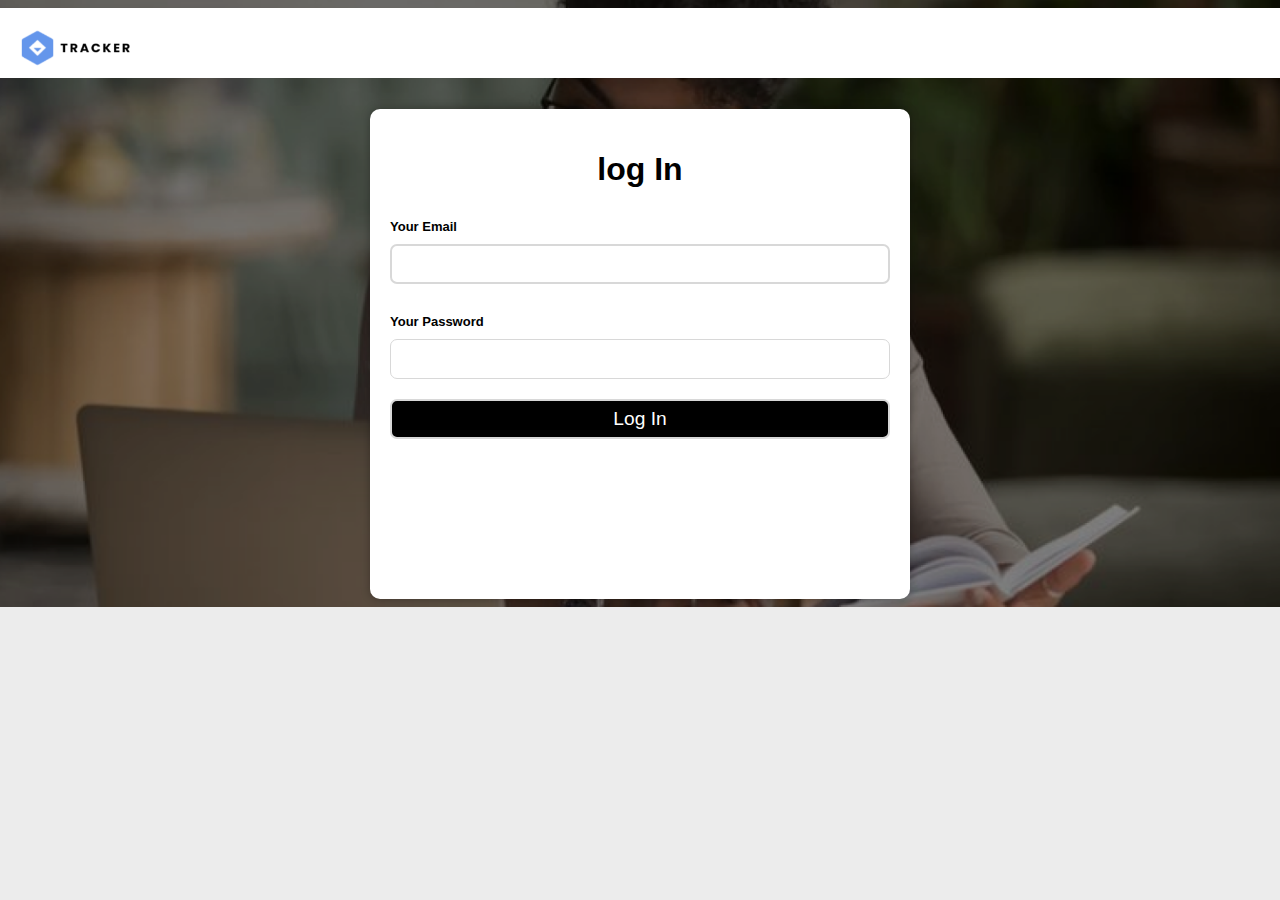
<file: index.html>
<!DOCTYPE html>
<html lang="en">
<head>
    <meta charset="UTF-8">
    <meta http-equiv="X-UA-Compatible" content="IE=edge">
    <meta name="viewport" content="width=device-width, initial-scale=1.0">
    <link rel="stylesheet"  href="./css/login.css">

    <title>Login page</title>
</head>
    
<body>
    <!-- Logo -->
    <div class="logo">
        <img src="./assets/img/logo.png" alt="Logo" class="image">
    </div>
    <div class="login-container">
        <h1>log In</h1>
        <form id="login-form">
            <label for="email" >Your Email</label>
            <input type="email"  id="email" required/>

            <label for="password" >Your Password</label>
            <input type="password"  id="password" required/>
            <input type="submit" value="Log In" class="btn">
        </form>
        <p id="error-message" class="error-message"></p>
    </div>

    <!-- Footer -->
    <script src="./js/login.js" ></script>
</body>
</html>
</file>
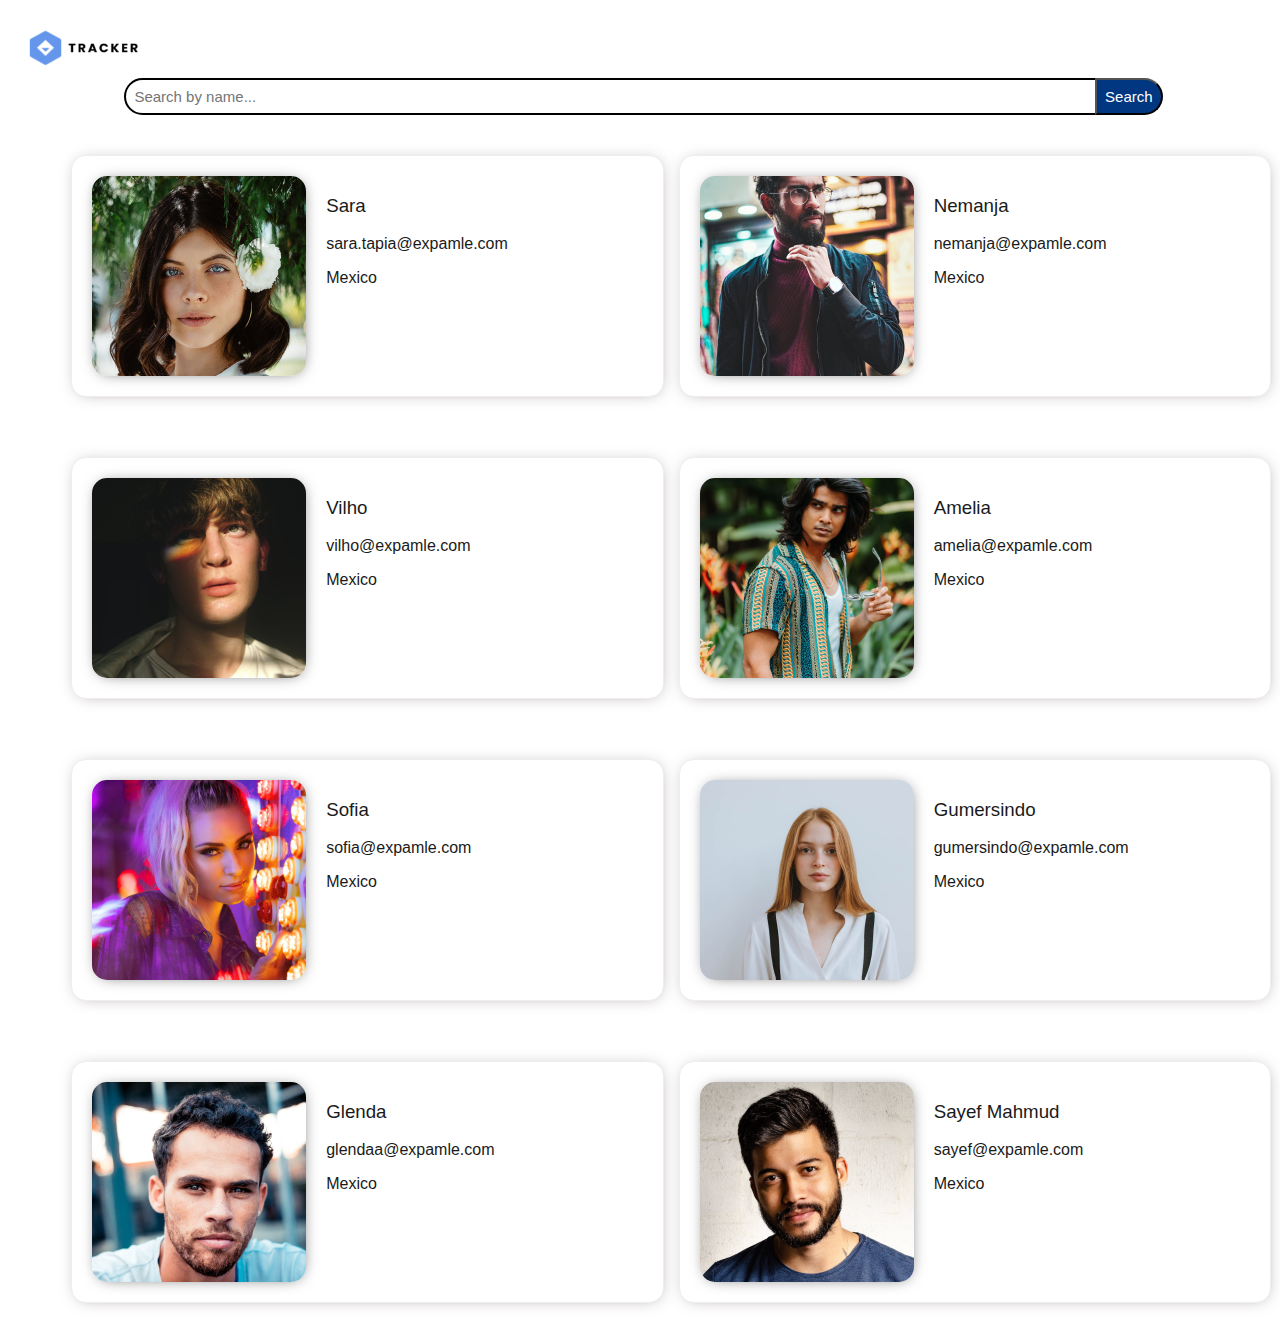
<file: home.html>
<!DOCTYPE html>
<html>
<head>
  <meta charset="utf-8">
  <title>Staff Page</title>
  <meta name="viewport" content="width=device-width, initial-scale=1">
  <link rel="stylesheet" href="./css/home.css">
  <link rel="preconnect" href="https://fonts.googleapis.com">
  <link rel="preconnect" href="https://fonts.gstatic.com" crossorigin>
</head>
<body>

    <div class="logo">
        <img src="./assets/img/logo.png" alt="Logo" class="image">
    </div>

  <div class="find">
    <input type="text" id="search-input" placeholder="Search by name..." class="input-search">
    <button id="search-button" class="btn">Search</button>
  </div>

  <div id="cards-container">
  <div  class="flex-container space-between">
    <div class="col card">
      <div class="img-placeholder">
        <img src="./assets/img/teamMembers/Team Member 1.png">
      </div>
      <div>
        <h3>Sara</h3>
        <p><i class="fa-solid fa-paper-plane"></i>sara.tapia@expamle.com</p>
        <p><i class="fa-solid fa-location-dot"></i>Mexico</p>
      </div>
    </div>
    <div class="col card">
      <div class="img-placeholder">
        <img src="./assets/img/teamMembers/Team Member 1 (1).png">
      </div>
      <div>
        <h3>Nemanja</h3>
        <p><i class="fa-solid fa-paper-plane"></i>nemanja@expamle.com</p>
        <p><i class="fa-solid fa-location-dot"></i>Mexico</p>
      </div>
    </div>
</div>
<div class="flex-container space-between">
    <div class="col card">
      <div class="img-placeholder">
        <img src="./assets/img/teamMembers/Team Member 1 (2).png">
      </div>
      <div>
        <h3>Vilho</h3>
        <p><i class="fa-solid fa-paper-plane"></i>vilho@expamle.com</p>
        <p><i class="fa-solid fa-location-dot"></i>Mexico</p>
      </div>
    </div>
    <div class="col card">
      <div class="img-placeholder">
        <img src="./assets/img/teamMembers/Team Member 1 (3).png">
      </div>
      <div>
        <h3>Amelia</h3>
        <p><i class="fa-solid fa-paper-plane"></i>amelia@expamle.com</p>
        <p><i class="fa-solid fa-location-dot"></i>Mexico</p>
      </div>
    </div>
  </div>
  <div class="flex-container space-between">
    <div class="col card">
      <div class="img-placeholder">
        <img src="./assets/img/teamMembers/Team Member 1 (4).png">
      </div>
      <div>
        <h3>Sofia</h3>
        <p><i class="fa-solid fa-paper-plane"></i>sofia@expamle.com</p>
        <p><i class="fa-solid fa-location-dot"></i>Mexico</p>
      </div>
    </div>
    <div class="col card">
      <div class="img-placeholder">
        <img src="./assets/img/teamMembers/Team Member 1 (5).png">
      </div>
      <div>
        <h3>Gumersindo</h3>
        <p><i class="fa-solid fa-paper-plane"></i>gumersindo@expamle.com</p>
        <p><i class="fa-solid fa-location-dot"></i>Mexico</p>
      </div>
    </div>
  </div>
  <div class="flex-container space-between">
    <div class="col card">
      <div class="img-placeholder">
        <img src="./assets/img/teamMembers/Team Member 1 (6).png">
      </div>
      <div>
        <h3>Glenda</h3>
        <p><i class="fa-solid fa-paper-plane"></i>glendaa@expamle.com</p>
        <p><i class="fa-solid fa-location-dot"></i>Mexico</p>
      </div>
    </div>
    <div class="col card">
      <div class="img-placeholder">
        <img src="./assets/img/teamMembers/Team Member 1 (7).png">
      </div>
      <div>
        <h3>Sayef Mahmud</h3>
        <p><i class="fa-solid fa-paper-plane"></i>sayef@expamle.com</p>
        <p><i class="fa-solid fa-location-dot"></i>Mexico</p>
      </div>
    </div>
  </div>

    
  </div>
  

  <script>
    const cardsContainer = document.getElementById('cards-container');
    const searchInput = document.getElementById('search-input');
    const searchButton = document.getElementById('search-button');

    searchButton.addEventListener('click', () => {
      const query = searchInput.value.toLowerCase();
      const cards = cardsContainer.querySelectorAll('.card');

      cards.forEach(card => {
        const name = card.querySelector('h3').textContent.toLowerCase();
        if (name.includes(query)) {
          card.style.display = 'flex';
        } else {
          card.style.display = 'none';
        }
      });
    });
  </script>
</body>
</html>
</file>
<file: css/login.css>
body {
    background-color: rgb(236, 236, 236);
    display: flex;
    justify-content: center;
    font-family: Helvetica, sans-serif;
    background-image: url("../assets/img/bg.png");
    background-size: cover;
    background-repeat: no-repeat;
    background-position: center ;
  }
  .logo {
    position: absolute;
    width:100%;
    height:70px;
    background:white;
}
.image{
    width: 150px;
    height:80px;
}

.error-message{
  margin-top:30px;
  color:red;
}
  .login-container {
    display: flex;
    flex-direction: column;
    align-items: center;
    background-color: #fff;
    width: 500px;
    margin-top: 8%;
    padding: 20px;
    border-radius: 10px;
    height: 450px;
    box-shadow: 0px 0px 10px rgba(0, 0, 0, 0.3);
  }
  
  label {
    display: block;
    margin-top: 10px;
    font-size: small;
    margin-bottom: 10px;
    font-weight: 550;
  }
  
  input[type="submit"] {
    display: flex;
  justify-content: center;
    margin-top: 10px;
  }
  
  input[type="text"],
  input[type="password"] {
    border-color: rgb(216, 216, 216);
    border-style: double;
    border-width: 1px;
    border-radius: 3px;
    font-size: large;
    border-radius: 7px;
    height: 40px;
  }
  
  input {
    border-color: rgb(216, 216, 216);
    border-style: double;
    border-radius: 7px;
    width: 100%;
    height: 40px;
    padding: 5px;
    box-sizing: border-box;
  }
  
  input[type="submit"] {
    margin-top: 20px;
    font-size: larger;
    color: #fff;
    background-color: black;
    cursor: pointer;
  }
  
  form {
    width: 100%;
  }
  
  label:nth-of-type(2) {
    margin-top: 30px;
  }
</file>
<file: css/home.css>
body {
    color: #1a1a1a;
    font-family: "Poppins", sans-serif;
  }
  
  .flex-container {
    display: flex;
    flex-direction: row;
    column-gap: 15px;
    max-width: 1200px;
    width: 100%;
    /* margin: 0 auto; */
    margin-top: 40px;
    margin-left: 5%;
    justify-items: center;
  }

.logo {
    position: relative;
    width:100%;
    height:70px;
    background:white;
}
.find {
    position: relative;
    display: flex;
    justify-content: center;
}
.input-search{
    width:80%;
    border:2px solid black;
    border-radius: 20px;
    padding:8px;
    font-size: 15px;
}

.btn{
    left:86%;
    /* border:none; */
    position: absolute;
    padding:8px;
    color:#fff;
    font-size: 15px;
    background: rgb(0, 55, 128);
    border-top-right-radius: 20px;
    border-bottom-right-radius: 20px;
}

.image{
    width: 150px;
    height:80px;
}

  .space-between {
    justify-content: space-between;
  }
  .col {
    width: 50%;
  }
  .card {
    border: 1px solid #eee;
    border-radius: 15px;
    padding: 20px;
    background-color: #fff;
    display: flex;
    justify-self: center;

    column-gap: 20px;
    margin-bottom: 20px;
    box-shadow: 1px 1px 16px -6px rgba(0, 0, 0, 0.5);
    -webkit-box-shadow: 1px 1px 16px -6px rgba(59, 31, 31, 0.5);
    -moz-box-shadow: 1px 1px 16px -6px rgba(0, 0, 0, 0.5);
  }
  .card img {
    max-width: 250px;
    /* transform: translateY(-15%); */
  }
  .img-placeholder {
    position: relative;
    max-height: 200px;
    overflow: hidden;
    border-radius: 15px;
    box-shadow: 1px 1px 16px -6px rgba(0, 0, 0, 0.75);
    -webkit-box-shadow: 1px 1px 16px -6px rgba(0, 0, 0, 0.75);
    -moz-box-shadow: 1px 1px 16px -6px rgba(0, 0, 0, 0.75);
  }
  h3 {
    font-weight: 400;
  }
  p {
    font-weight: 300;
  }
  a {
    color: #888;
    text-decoration: none;
  }
  a:hover {
    color: inherit;
  }
@media screen and (max-width:1200px){
    .flex-container{
        flex-direction: column;
    }
}

@media screen and (min-width:1210px){
    .flex-container{
        flex-direction: row;
    }
}
</file>
